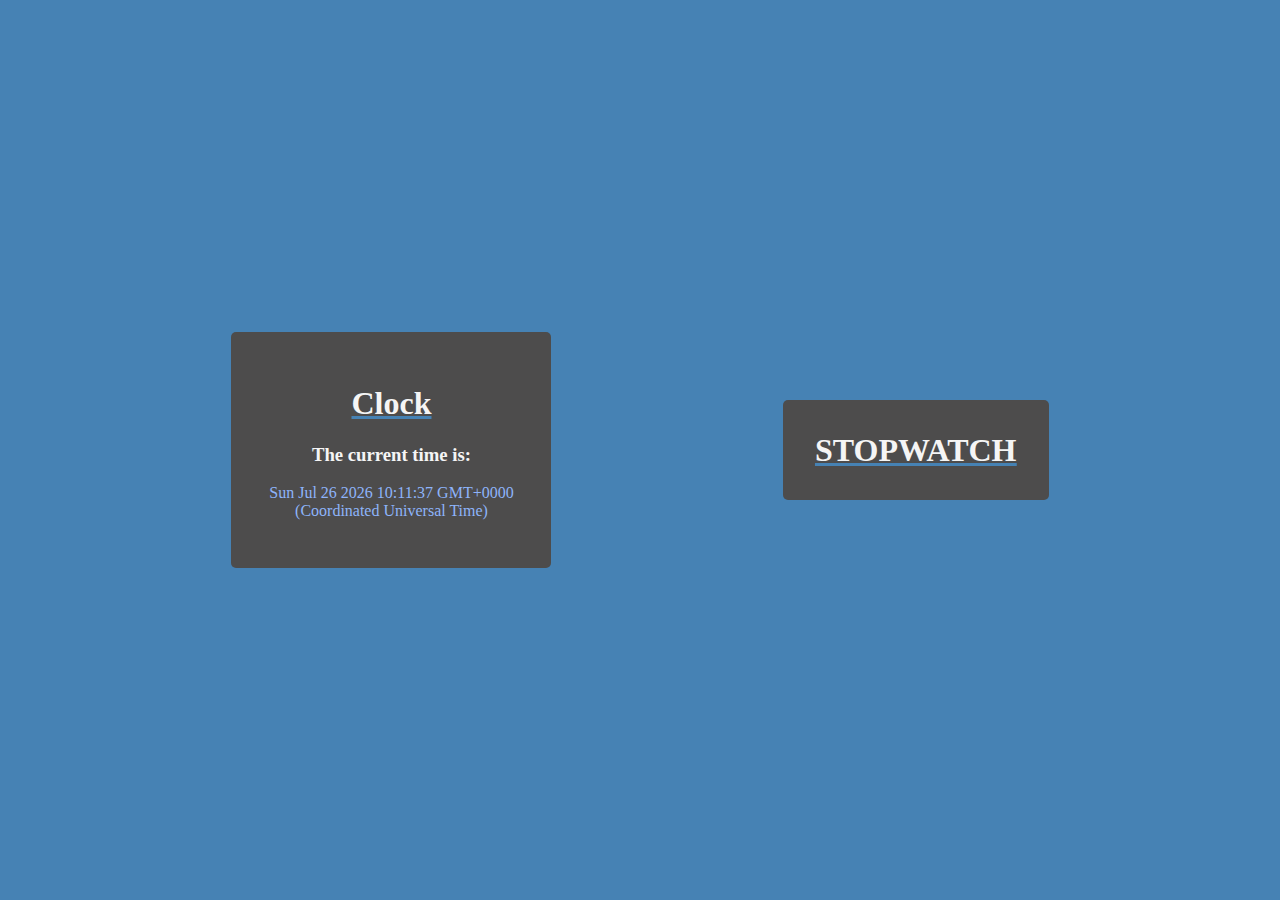
<file: workshop/exercise-3-challenge/index.html>
<!DOCTYPE html>
<html>

<head>
    <link rel="stylesheet" href="../exercise-3-challenge/style.css" />
    <style>
    </style>
</head>
<body>
    <div class="section1">
        <h1>Clock</h1>
        <h3>The current time is:</h3>
        <p id="currentTime"></p>
    </div>

    <h1>
        <a class="section2" href="../exercise-3-challenge/stopwatch.html">STOPWATCH</a> 
    </h1>
    
    <script src="../exercise-3-challenge/app.js"></script>
</body>

</html>
</file>
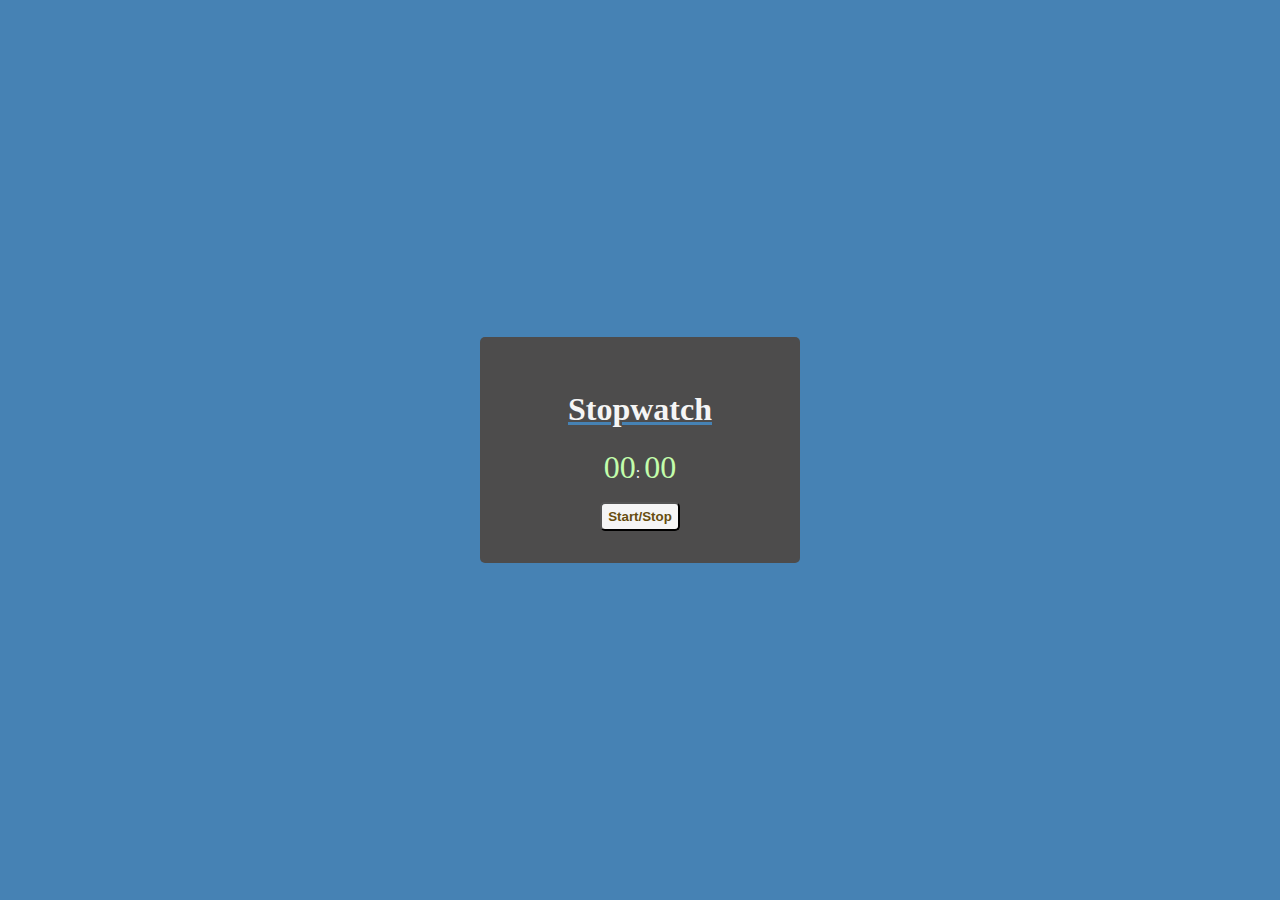
<file: workshop/exercise-3-challenge/stopwatch.html>
<!DOCTYPE html>
<html>

<head>
    <link rel="stylesheet" href="../exercise-3-challenge/style.css" />
    <style>
    </style>
</head>
<body>
    
    <div class = 'section3'>
        <h1>Stopwatch</h1>
        <p class="watchTime">
            <span id="watchMin">00</span>:
            <span id="watchSec">00</span>
        </p>
        <button id="stopButton">Start/Stop</button>
    </div>


    
    <script src="../exercise-3-challenge/stopwatch_app.js"></script>
</body>

</html>
</file>
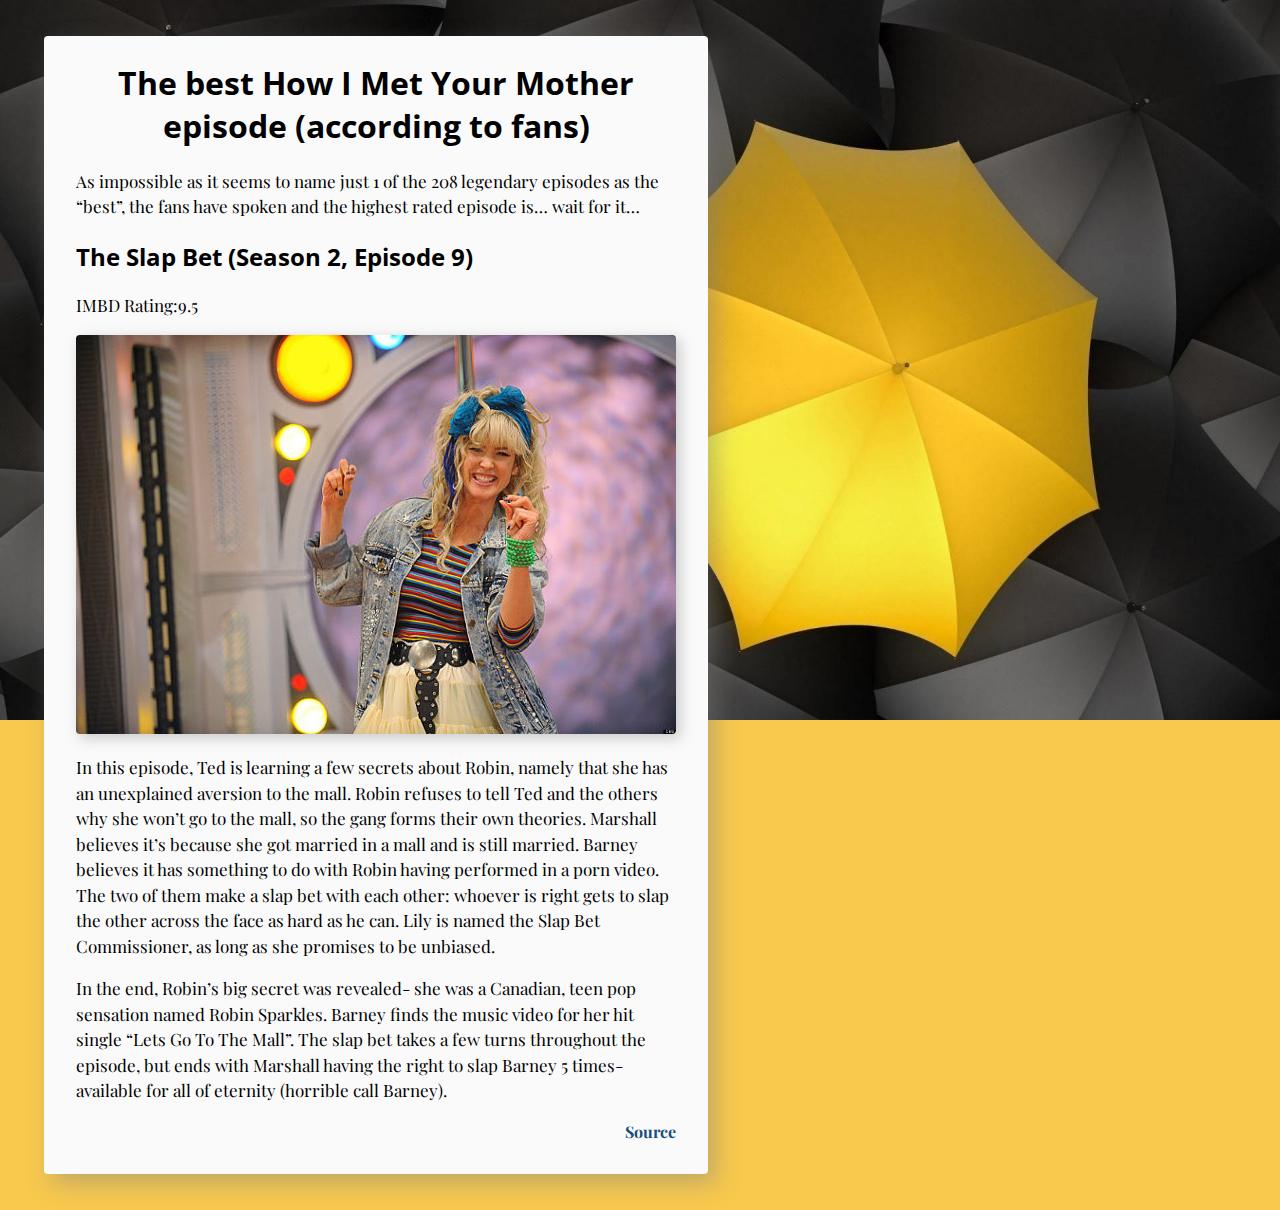
<file: workshop/exercise-1/exercise-1-1 copy 2/exercise.html>
<!doctype html>
<html lang="en">
<head>
    <meta charset="utf-8">
    <title>Exercise 1-1</title>
    <link href="https://fonts.googleapis.com/css?family=Open+Sans|Playfair+Display&display=swap" rel="stylesheet" />
</head>
<body>
    <div id="main"></div>
    <script src="scripts.js"></script>
</body>
</html>
</file>
<file: workshop/exercise-3-challenge/style.css>
body {
    margin: 0;
    padding: 0;
    width: 100vw;
    height: 100vh;
    display: flex;
    justify-content: space-evenly;
    align-items: center;
    background-color: steelblue;
}

h1 {
    text-decoration: underline steelblue;
    text-align: center;
}

button {
    background-color: whitesmoke;
    color: rgb(102, 77, 15);
    font-weight: 800;
    height: 1.8rem;
    margin: 0;
    border-radius: 5px;    
}

a {
    text-decoration: underline steelblue;
}

.section1, .section2, .section3 {
    text-align: center;
    height: fit-content;
    width: 20%;
    padding: 2rem;
    background-color: rgb(77, 76, 76);
    border-radius: 5px;
    color: whitesmoke;
}
/*current time */
.section1 > p {
    color: rgb(142, 180, 250);
    
}

/*stopwatch */

.watchTime > span {
    font-size: 2rem;
    color: rgb(194, 253, 171);
}
</file>
